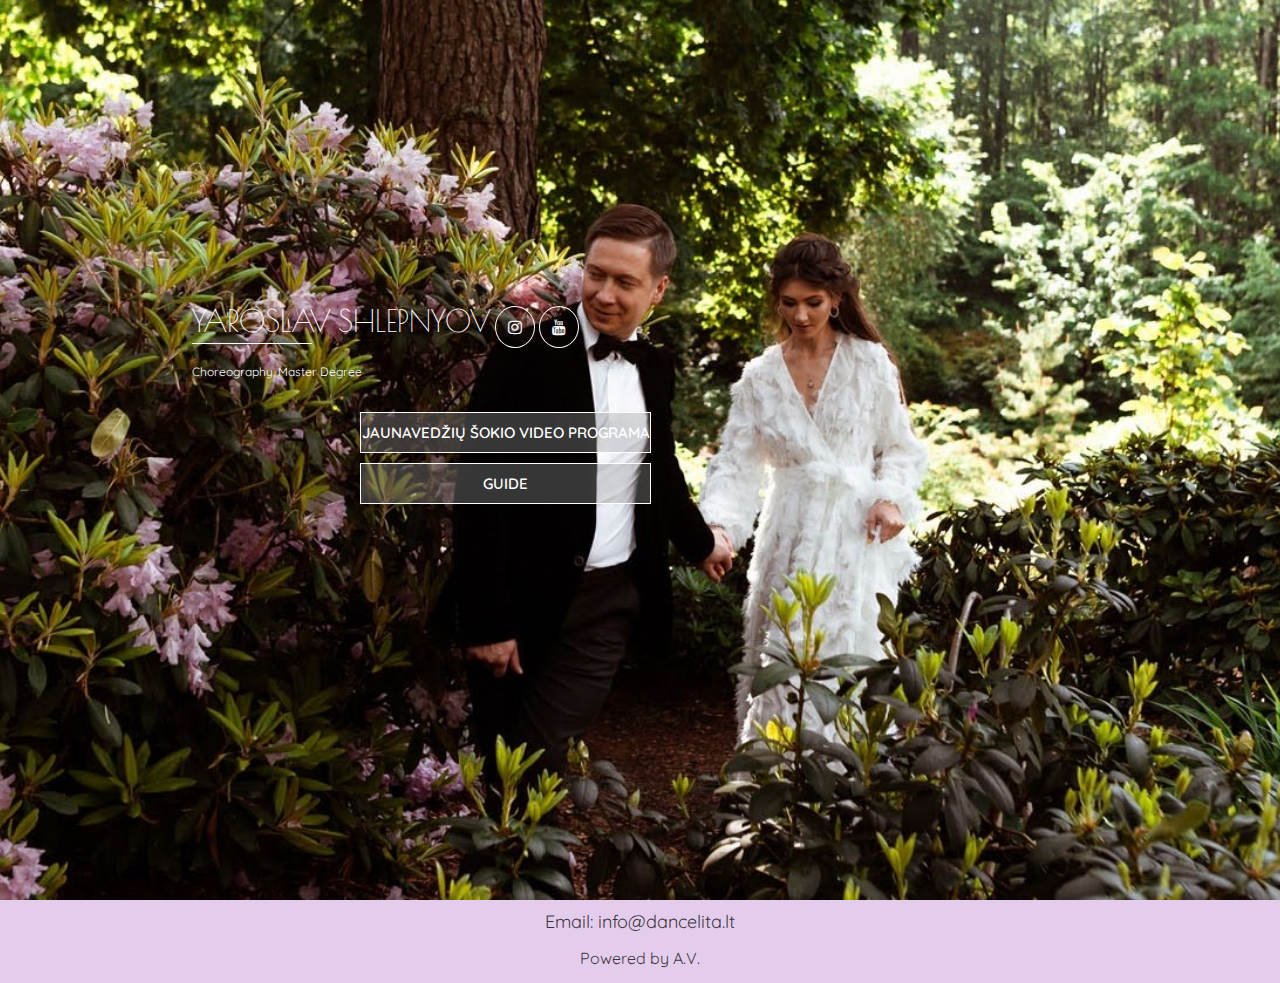
<file: index.html>
<!DOCTYPE html>
<html lang="lt">

<head>
    <meta charset="UTF-8">
    <meta http-equiv="X-UA-Compatible" content="IE=edge">
    <meta name="viewport" content="width=device-width, initial-scale=1.0">
    <link rel="stylesheet" href="./css/main.css">
    <title>Pagrindinis</title>
</head>

<body>
    <section class="hero">
        <div class="hero__container">
            <div class="hero__title">
                <h1>YAROSLAV SHLEPNYOV</h1>
                <a target="_blank" href="https://www.instagram.com/dancelitaofficial/" class="social fa fa-instagram"
                    aria-hidden="true"></a>
                <a target="_blank" href="https://www.youtube.com/channel/UC4J_xpAQg7Kz7WYWtB-Dnrg"
                    class="social fa fa-youtube" aria-hidden="true"></a>
                <p>Choreography, Master Degree</p>
            </div>
            <div class="hero__links">
                <a href="./pages/jaunavedziai.html">Jaunavedžių šokio video programa</a>
                <a href="./pages/guide.html">Guide</a>
            </div>
        </div>
    </section>

    <footer>
        <div>
            <a href="mailto:">Email: info@dancelita.lt</a>
            <a href="https://www.linkedin.com/in/ana-visnevskaja/">Powered by A.V.</a>
        </div>
    </footer>

</body>

</html>
</file>
<file: css/main.css>
@import url('https://fonts.googleapis.com/css2?family=Poiret+One&display=swap');
@import url('https://fonts.googleapis.com/css2?family=Petit+Formal+Script&display=swap');
@import url('https://fonts.googleapis.com/css2?family=Quicksand:wght@300;400;500;600;700&display=swap');
@import './components/font-awesome.min.css';
@import './components/reset.css';
@import './components/hero.css';
@import './components/jaunav.css';
@import './components/guide.css';
@import './components/program.css';
@import './components/footer.css';

/* general media query */
@media only screen and (min-device-width: 1450px) {
    body > section {
        max-width: 1400px;
        margin: auto;
    }
    
    body > footer {
        max-width: 1400px;
        margin: auto;
    }
}

h1, 
h3,
h2 {
    font-family: 'Poiret One', cursive;
}

p.statment_front {
    font-family: 'Petit Formal Script', cursive;
}

p,
li,
a,
h4 {
    font-family: 'Quicksand', sans-serif;
}
</file>
